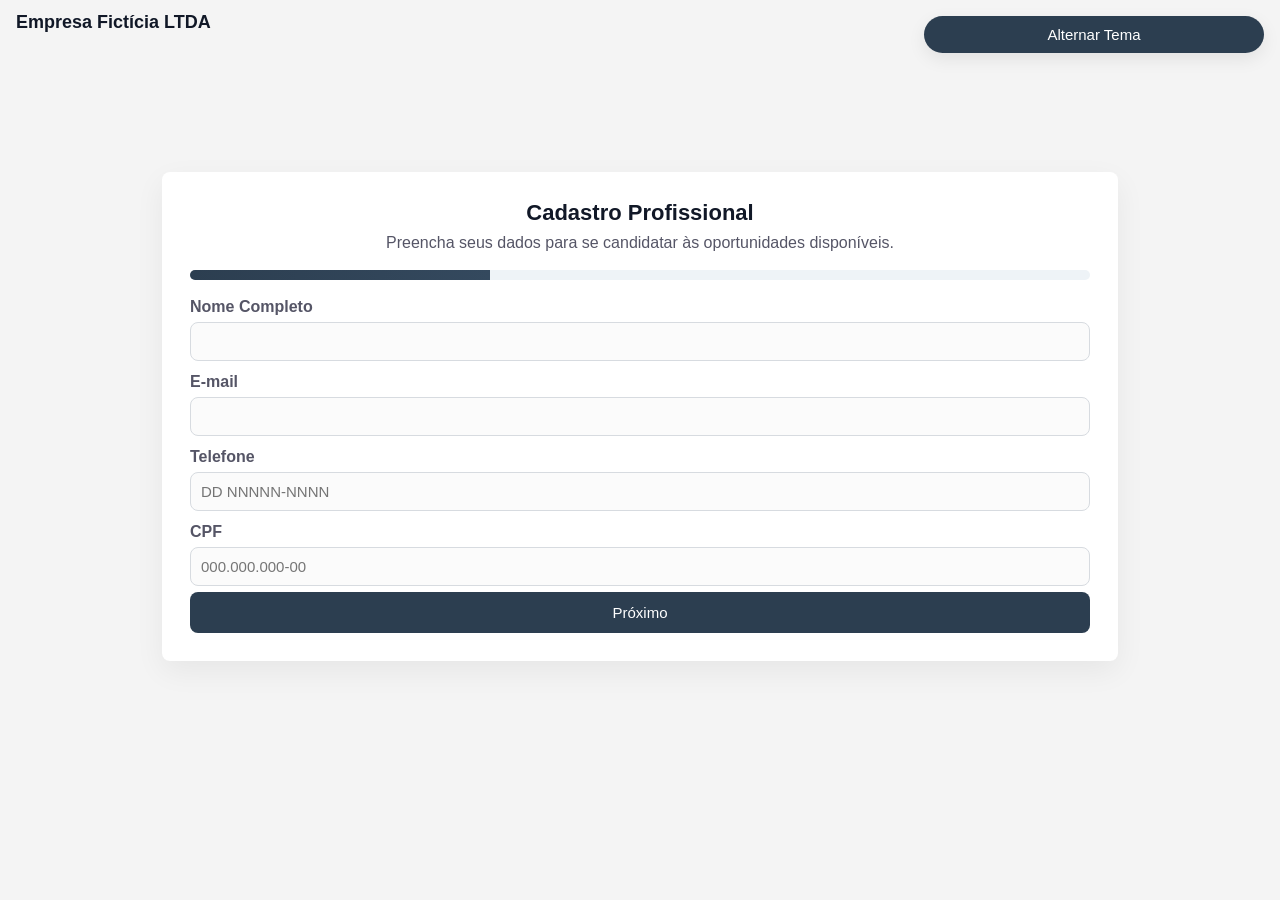
<file: index.html>
<!DOCTYPE html>
<html lang="pt-BR">
<head>
  <meta charset="UTF-8">
  <link rel="stylesheet" href="form.css">
</head>
<body>
<body>
  <div class="brand">Empresa Fictícia LTDA</div>
  <button id="toggle-theme" type="button" class="theme-toggle" aria-pressed="false">Alternar Tema</button>

  <header></header>

  <main>
    <div class="form-container" role="region" aria-labelledby="form-title">
      <h2 id="form-title">Cadastro Profissional</h2>
      <p class="lead">Preencha seus dados para se candidatar às oportunidades disponíveis.</p>

      <div class="progress" aria-hidden="true"><i id="progress-bar" style="width:0%"></i></div>

      <form id="cadastroForm" novalidate>
        <!-- Etapa 1 -->
        <div class="step active" data-step="1">
          <label for="nome">Nome Completo</label>
          <input id="nome" name="nome" type="text" required autocomplete="name" />

          <label for="email">E-mail</label>
          <input id="email" name="email" type="email" required autocomplete="email" />

          <label for="telefone">Telefone</label>
          <input id="telefone" name="telefone" type="tel" inputmode="numeric" required autocomplete="tel" placeholder="DD NNNNN-NNNN" />

          <label for="cpf">CPF</label>
          <input id="cpf" name="cpf" type="text" inputmode="numeric" required autocomplete="off" placeholder="000.000.000-00" />
        </div>

        <!-- Etapa 2 -->
        <div class="step" data-step="2">
          <label for="cargo">Cargo desejado</label>
          <input id="cargo" name="cargo" type="text" required />

          <label>Áreas de atuação</label>
          <div class="checkbox-group" role="group" aria-label="Áreas de atuação">
            <label class="checkbox-inline"><input type="checkbox" name="area" value="TI"> TI</label>
            <label class="checkbox-inline"><input type="checkbox" name="area" value="Engenharia"> Engenharia</label>
            <label class="checkbox-inline"><input type="checkbox" name="area" value="Financeiro"> Financeiro</label>
          </div>

          <label>Experiências profissionais</label>
          <div id="experiences">
            <!-- template será clonado -->
          </div>
          <div style="margin-top:8px;">
            <button type="button" id="addExperience" class="btn secondary">Adicionar experiência</button>
          </div>
        </div>

        <!-- Etapa 3 -->
        <div class="step" data-step="3">
          <label for="curriculo">Currículo (PDF)</label>
          <input id="curriculo" name="curriculo" type="file" accept="application/pdf" required />
          <div class="file-info" id="fileInfo" aria-live="polite"></div>
          <div style="margin-top:8px;">
            <button type="button" id="previewPdf" class="btn secondary" style="display:none">Pré‑visualizar PDF</button>
          </div>

          <div style="margin-top:12px;">
            <label class="checkbox-inline"><input id="politica" name="politica" type="checkbox" /> Li e concordo com a política de privacidade</label>
          </div>

          <!-- Honeypot anti-spam -->
          <div style="position:absolute;left:-9999px;top:auto;overflow:hidden;">
            <label>Website</label>
            <input name="website" type="text" autocomplete="off" tabindex="-1" />
          </div>
        </div>

        <div class="controls" style="justify-content:space-between;">
          <div>
            <button type="button" id="prevBtn" class="btn secondary" style="display:none">Voltar</button>
          </div>
          <div style="display:flex;gap:12px;">
            <button type="button" id="nextBtn" class="btn">Próximo</button>
            <button type="submit" id="submitBtn" class="btn" disabled>Enviar</button>
          </div>
        </div>
      </form>
    </div>
  </main>

  <div class="success-message" id="successMessage" role="status" aria-live="polite" tabindex="-1">Dados enviados com sucesso!</div>

  <div class="pdf-preview" id="pdfPreview" aria-hidden="true">
    <button class="close" id="closePreview">Fechar</button>
    <iframe id="pdfFrame" title="Pré-visualização do currículo"></iframe>
  </div>

  <template id="expTemplate">
    <div class="experience" style="border:1px dashed #e6eef8;padding:12px;border-radius:8px;margin-top:8px;">
      <label>Empresa</label>
      <input name="exp_empresa[]" type="text" />
      <label>Função</label>
      <input name="exp_funcao[]" type="text" />
      <label>Período</label>
      <input name="exp_periodo[]" type="text" placeholder="Ex: Jan 2020 - Dez 2021" />
      <div style="text-align:right;margin-top:8px;">
        <button type="button" class="removeExp btn secondary">Remover</button>
        <button type="button" class="moveUp btn secondary">↑</button>
        <button type="button" class="moveDown btn secondary">↓</button>
      </div>
    </div>
  </template>
  
  <div id="experiences"></div>
<script src="Formulario.js"></script>
</body>

</html>
  </body>
</file>
<file: form.css>
:root {
  --bg: #f4f4f4;
  --card: #fff;
  --text: #111827;
  --muted: #556;
  --primary: #2c3e50;
  --primary-hover: #34495e;
  --success: #2ecc71;
  --danger: #e74c3c;
  --radius: 8px;
  --max-width: 900px;
}
body {
  font-family: "Poppins", sans-serif;
  background: var(--bg);
  margin: 0;
  padding: 28px;
  color: var(--text);
  -webkit-font-smoothing: antialiased;
}
.brand {
  position: fixed;
  left: 16px;
  top: 12px;
  font-weight: 700;
  font-size: 18px;
  color: var(--text);
  z-index: 10010;
}
.theme-toggle {
  position: fixed;
  right: 16px;
  top: 10px;
  width: 340px;
  max-width: calc(100% - 96px);
  padding: 10px 18px;
  border-radius: 999px;
  background: var(--primary);
  color: #fff;
  border: none;
  cursor: pointer;
  z-index: 10010;
  box-shadow: 0 6px 18px rgba(0, 0, 0, 0.08);
}
header {
  height: 64px;
}
.form-container {
  background: var(--card);
  padding: 28px;
  max-width: var(--max-width);
  margin: 80px auto;
  border-radius: var(--radius);
  box-shadow: 0 10px 30px rgba(0, 0, 0, 0.06);
}
h2 {
  text-align: center;
  margin: 0 0 8px 0;
  font-size: 22px;
}
p.lead {
  text-align: center;
  color: var(--muted);
  margin-top: 6px;
  margin-bottom: 18px;
}
label {
  display: block;
  margin-top: 12px;
  font-weight: 600;
  color: var(--muted);
}
input,
select,
textarea,
button {
  width: 100%;
  padding: 10px;
  margin-top: 6px;
  box-sizing: border-box;
  font-size: 15px;
  border: 1px solid #d7dbe0;
  border-radius: 8px;
  background: #fbfbfb;
}
input:focus,
select:focus,
textarea:focus,
button:focus {
  outline: 3px solid rgba(44, 62, 80, 0.12);
  outline-offset: 2px;
}
.checkbox-group {
  display: flex;
  gap: 12px;
  margin-top: 10px;
  flex-wrap: wrap;
}
.checkbox-inline {
  display: flex;
  align-items: center;
  gap: 8px;
}

.policy-row {
  display: flex;
  align-items: center;
  gap: 12px;
  justify-content: flex-start;
  white-space: nowrap;
  margin-top: 12px;
}

.btn {
  padding: 12px;
  border-radius: 8px;
  border: none;
  cursor: pointer;
  background: var(--primary);
  color: #fff;
}
.btn.secondary {
  background: #e6eef8;
  color: var(--primary);
  border: 1px solid #dbe7f0;
}
.btn[disabled] {
  opacity: 0.6;
  cursor: not-allowed;
}
.progress {
  height: 10px;
  background: #eef3f7;
  border-radius: 999px;
  overflow: hidden;
  margin-bottom: 18px;
}
.progress > i {
  display: block;
  height: 100%;
  background: linear-gradient(90deg, var(--primary), var(--primary-hover));
  width: 0%;
}
.step {
  display: none;
}
.step.active {
  display: block;
}
.file-info {
  display: flex;
  align-items: center;
  gap: 12px;
  margin-top: 8px;
}
.file-info .name {
  font-weight: 600;
  color: var(--muted);
}
.success-message {
  position: fixed;
  left: 50%;
  transform: translateX(-50%);
  top: -80px;
  background: var(--success);
  color: #fff;
  padding: 14px 22px;
  border-radius: 8px;
  font-weight: 700;
  box-shadow: 0 8px 20px rgba(0, 0, 0, 0.18);
  transition: all 0.45s ease;
  opacity: 0;
  z-index: 9999;
}
.success-message.show {
  top: 22px;
  opacity: 1;
}
.error {
  color: var(--danger);
  font-size: 13px;
  margin-top: 6px;
}
.pdf-preview {
  position: fixed;
  left: 50%;
  top: 50%;
  transform: translate(-50%, -50%);
  width: 80%;
  height: 80%;
  background: #fff;
  border-radius: 10px;
  box-shadow: 0 20px 60px rgba(0, 0, 0, 0.3);
  display: none;
  z-index: 10020;
  overflow: hidden;
}
.pdf-preview iframe {
  width: 100%;
  height: 100%;
  border: 0;
}
.pdf-preview .close {
  position: absolute;
  right: 12px;
  top: 12px;
  background: #111;
  color: #fff;
  border: none;
  padding: 8px 10px;
  border-radius: 6px;
  cursor: pointer;
  z-index: 10021;
}
@media (max-width: 520px) {
  .theme-toggle {
    top: 46px;
    right: 12px;
    width: calc(100% - 32px);
  }
  .brand {
    left: 12px;
    top: 8px;
    font-size: 16px;
  }
  .form-container {
    margin: 110px 12px 20px 12px;
    padding: 18px;
  }
}
body.dark {
  --bg: #0f1724;
  --card: #0b1220;
  --text: #e6eef8;
  --muted: #9aa6b2;
  --primary: #1f6feb;
  --primary-hover: #1a5ad6;
  background: var(--bg);
  color: var(--text);
}

body.dark .form-container {
  background: var(--card);
}

body.dark input,
body.dark select,
body.dark textarea {
  background: #071022;
  color: var(--text);
  border-color: rgba(255, 255, 255, 0.06);
}
</file>
